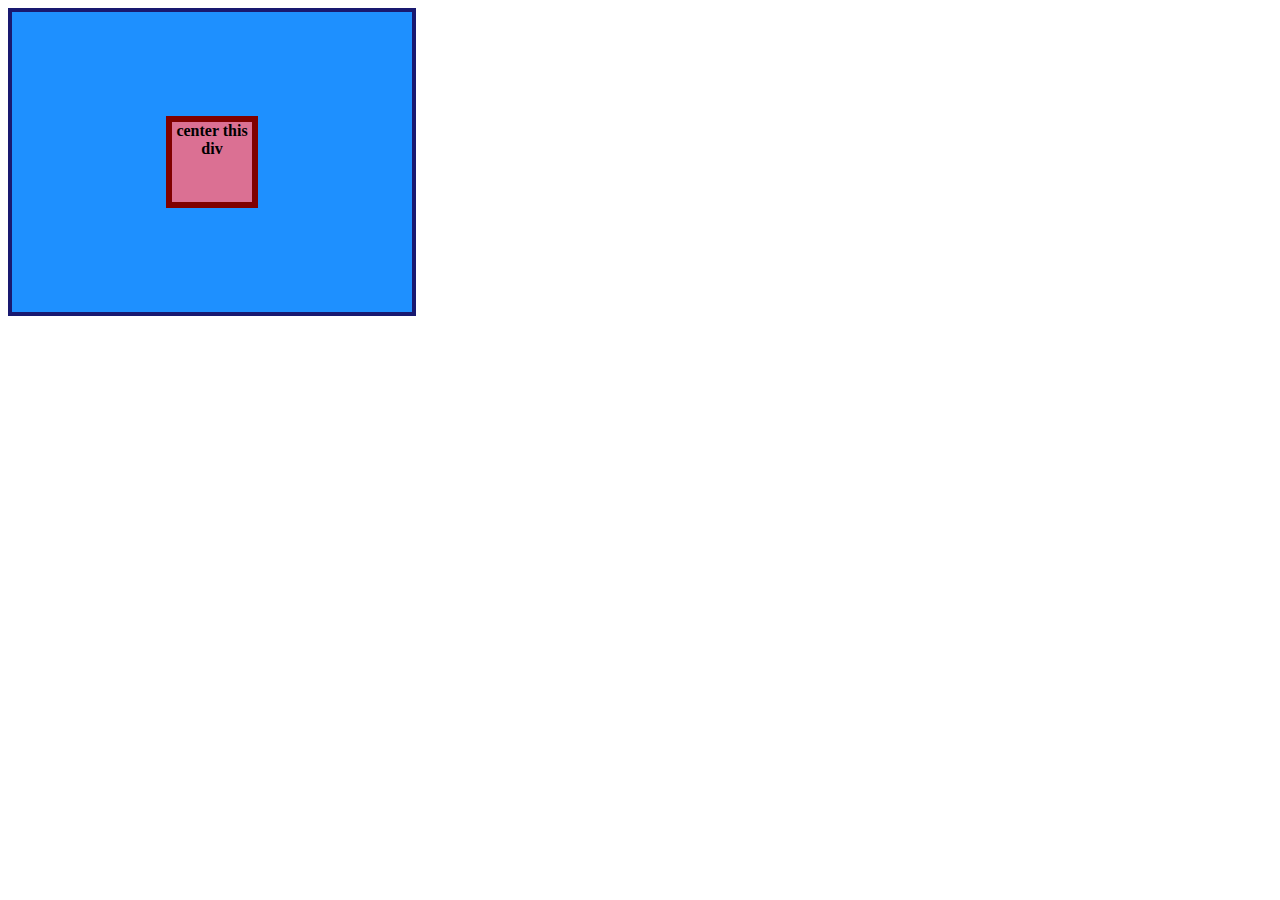
<file: flex/01-flex-center/index.html>
<!DOCTYPE html>
<html lang="en">
  <head>
    <meta charset="UTF-8">
    <meta http-equiv="X-UA-Compatible" content="IE=edge">
    <meta name="viewport" content="width=device-width, initial-scale=1.0">
    <title>CENTER THIS DIV</title>
    <link rel="stylesheet" href="style.css">
  </head>
  <body>
    <div class="container">
      <div class="box">center this div</div>
    </div>
  </body>
</html>
</file>
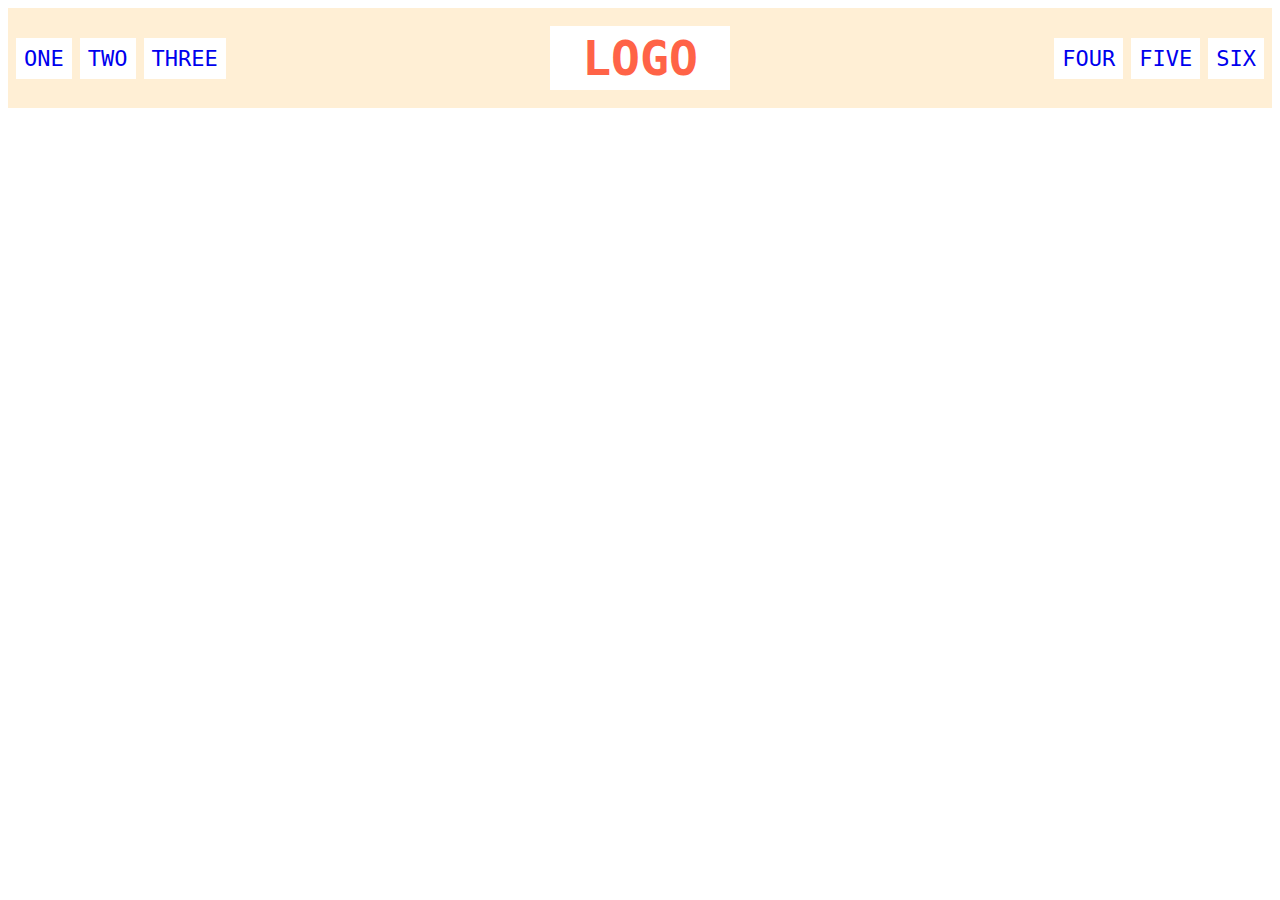
<file: flex/02-flex-header/index.html>
<!DOCTYPE html>
<html lang="en">
  <head>
    <meta charset="UTF-8">
    <meta http-equiv="X-UA-Compatible" content="IE=edge">
    <meta name="viewport" content="width=device-width, initial-scale=1.0">
    <title>Flex Header</title>
    <link rel="stylesheet" href="style.css">
  </head>
  <body>
    <div class="header">
      <div class="left-links">
        <ul>
          <li><a href="#">ONE</a></li>
          <li><a href="#">TWO</a></li>
          <li><a href="#">THREE</a></li>
        </ul>
      </div>
      <div class="logo">LOGO</div>
      <div class="right-links">
        <ul>
          <li><a href="#">FOUR</a></li>
          <li><a href="#">FIVE</a></li>
          <li><a href="#">SIX</a></li>
        </ul>
      </div>
    </div>
  </body>
</html>
</file>
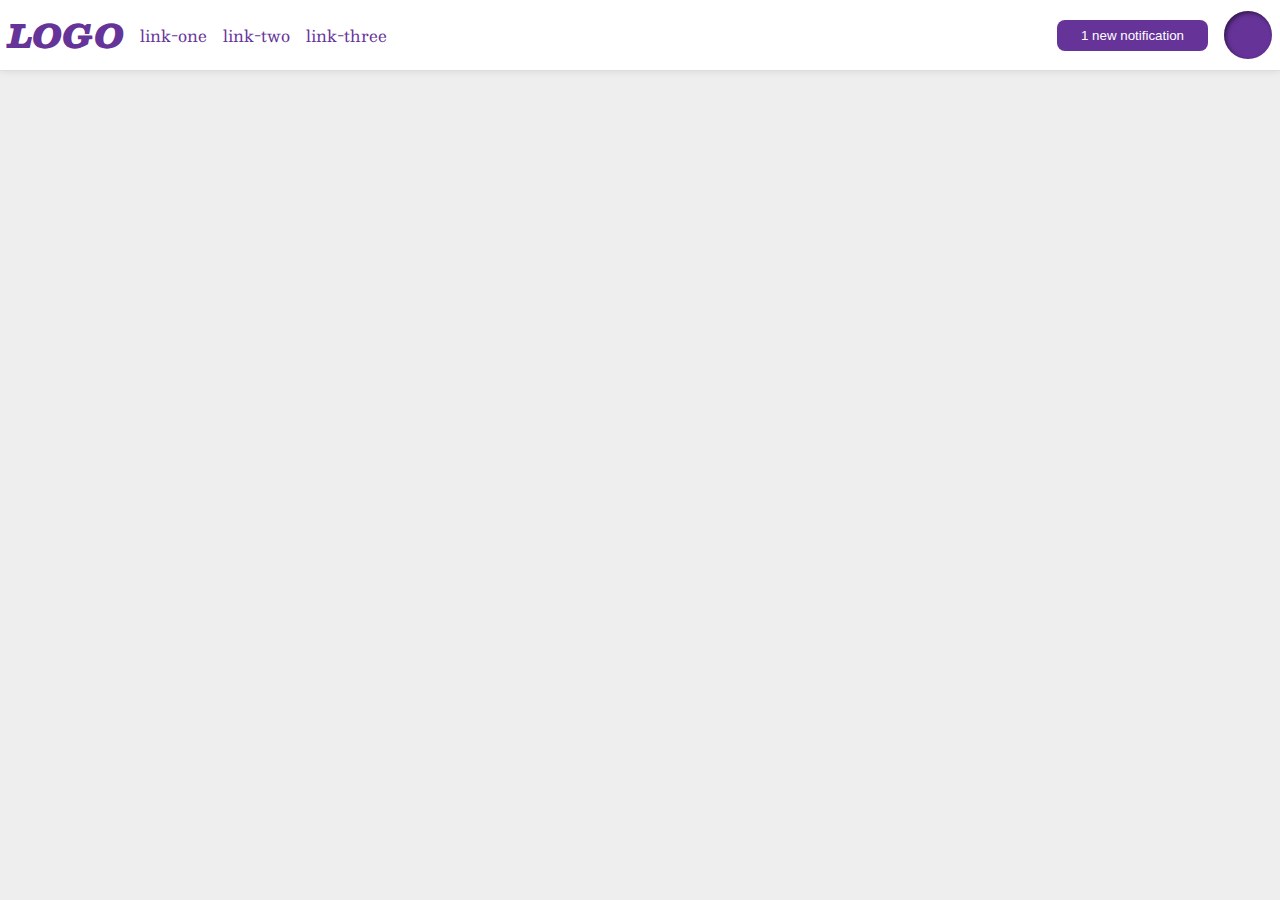
<file: flex/03-flex-header-2/index.html>
<!DOCTYPE html>
<html lang="en">
  <head>
    <meta charset="UTF-8">
    <meta http-equiv="X-UA-Compatible" content="IE=edge">
    <meta name="viewport" content="width=device-width, initial-scale=1.0">
    <title>Flex Header 2</title>
    <link rel="stylesheet" href="style.css">
  </head>
  <body>
    <div class="header">
      <div class="left">
        <div class="logo">
          LOGO
        </div>
        <ul class="links">
         <li><a href="google.com">link-one</a></li>
         <li><a href="google.com">link-two</a></li>
         <li><a href="google.com">link-three</a></li>
       </ul>
      </div>
      <div class="right">
        <button class="notifications">
          1 new notification
        </button>
        <div class="profile-image"></div>
      </div>
    </div>
  </body>
</html>
</file>
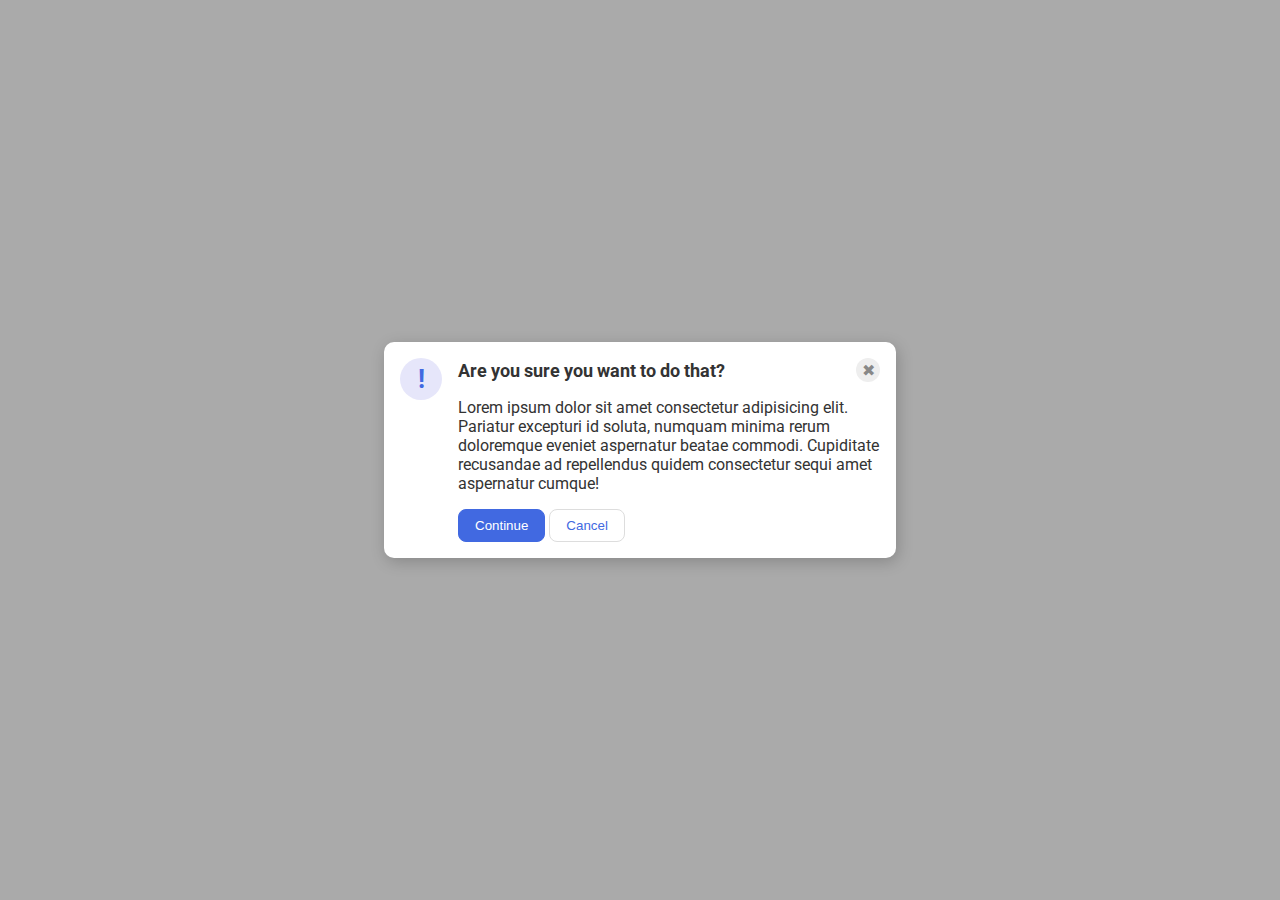
<file: flex/05-flex-modal/index.html>
<!DOCTYPE html>
<html lang="en">
  <head>
    <meta charset="UTF-8">
    <meta http-equiv="X-UA-Compatible" content="IE=edge">
    <meta name="viewport" content="width=device-width, initial-scale=1.0">
    <link rel="stylesheet" href="style.css">
    <title>Modal</title>
  </head>
  <body>
    <div class="modal">
      <div class="icon">!</div>
      <div class="container">
        <div class="header">Are you sure you want to do that?
          <div class="close-button">✖</div>
        </div>
        <div class="text">Lorem ipsum dolor sit amet consectetur adipisicing elit. Pariatur excepturi id soluta, numquam minima rerum doloremque eveniet aspernatur beatae commodi. Cupiditate recusandae ad repellendus quidem consectetur sequi amet aspernatur cumque!</div>
        <button class="continue">Continue</button>
        <button class="cancel">Cancel</button>
      </div>
    </div>
  </body>
</html>
</file>
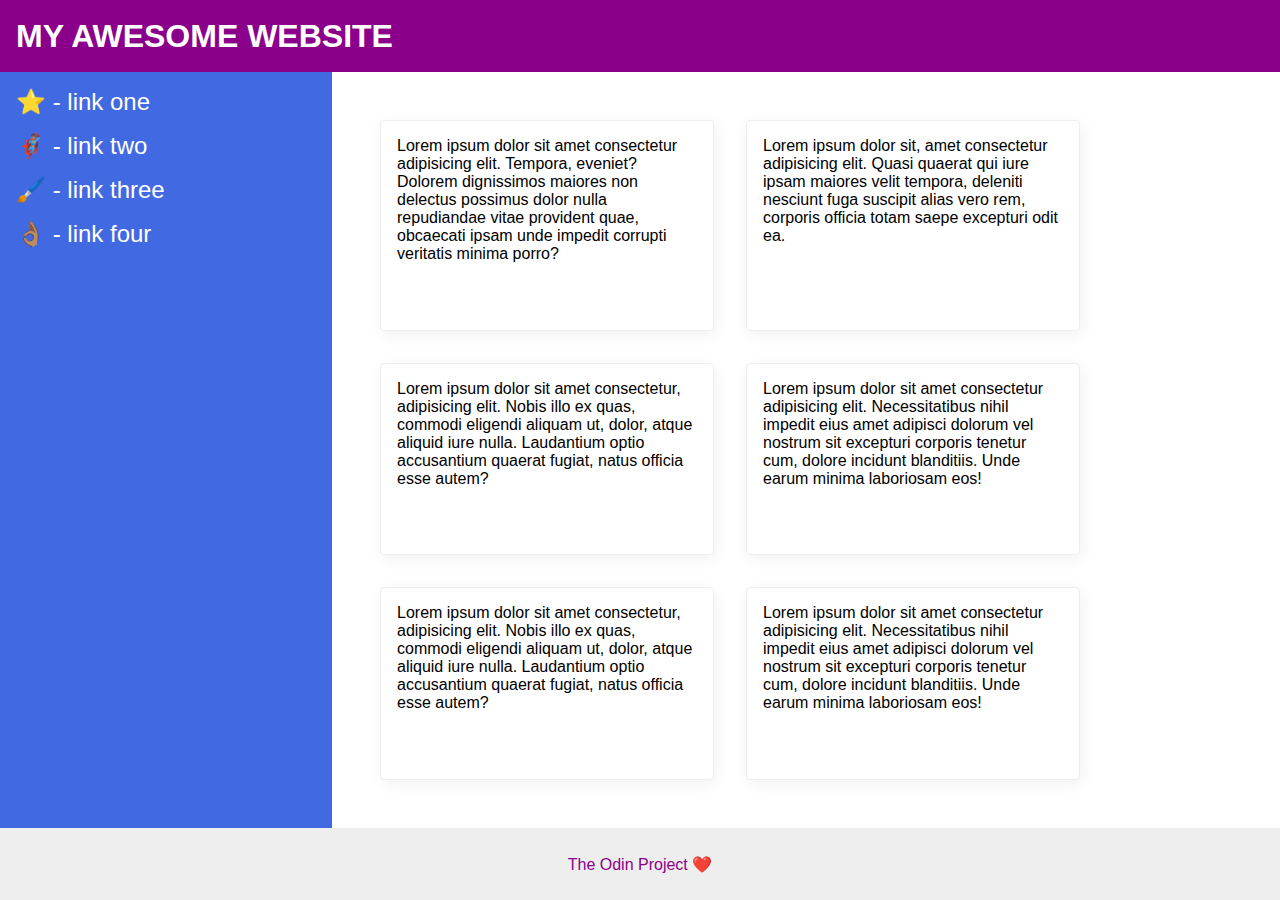
<file: flex/07-flex-layout-2/index.html>
<!DOCTYPE html>
<html lang="en">
  <head>
    <meta charset="UTF-8">
    <meta http-equiv="X-UA-Compatible" content="IE=edge">
    <meta name="viewport" content="width=device-width, initial-scale=1.0">
    <title>The Holy Grail</title>
    <link rel="stylesheet" href="style.css">
  </head>
  <body>
    <div class="header">
      MY AWESOME WEBSITE
    </div>
    <div class="body">
      <div class="sidebar">
        <ul>
          <li><a href="#">⭐ - link one</a></li>
          <li><a href="#">🦸🏽‍♂️ - link two</a></li>
          <li><a href="#">🖌️ - link three</a></li>
          <li><a href="#">👌🏽 - link four</a></li>
        </ul>
      </div>
      <div class="container">
        <div class="card">Lorem ipsum dolor sit amet consectetur adipisicing elit. Tempora, eveniet? Dolorem dignissimos maiores non delectus possimus dolor nulla repudiandae vitae provident quae, obcaecati ipsam unde impedit corrupti veritatis minima porro?</div>
        <div class="card">Lorem ipsum dolor sit, amet consectetur adipisicing elit. Quasi quaerat qui iure ipsam maiores velit tempora, deleniti nesciunt fuga suscipit alias vero rem, corporis officia totam saepe excepturi odit ea.</div>
        <div class="card">Lorem ipsum dolor sit amet consectetur, adipisicing elit. Nobis illo ex quas, commodi eligendi aliquam ut, dolor, atque aliquid iure nulla. Laudantium optio accusantium quaerat fugiat, natus officia esse autem?</div>
        <div class="card">Lorem ipsum dolor sit amet consectetur adipisicing elit. Necessitatibus nihil impedit eius amet adipisci dolorum vel nostrum sit excepturi corporis tenetur cum, dolore incidunt blanditiis. Unde earum minima laboriosam eos!</div>
        <div class="card">Lorem ipsum dolor sit amet consectetur, adipisicing elit. Nobis illo ex quas, commodi eligendi aliquam ut, dolor, atque aliquid iure nulla. Laudantium optio accusantium quaerat fugiat, natus officia esse autem?</div>
        <div class="card">Lorem ipsum dolor sit amet consectetur adipisicing elit. Necessitatibus nihil impedit eius amet adipisci dolorum vel nostrum sit excepturi corporis tenetur cum, dolore incidunt blanditiis. Unde earum minima laboriosam eos!</div>
      </div>
    </div>
    <div class="footer">
      The Odin Project ❤️
    </div>
  </body>
</html>
</file>
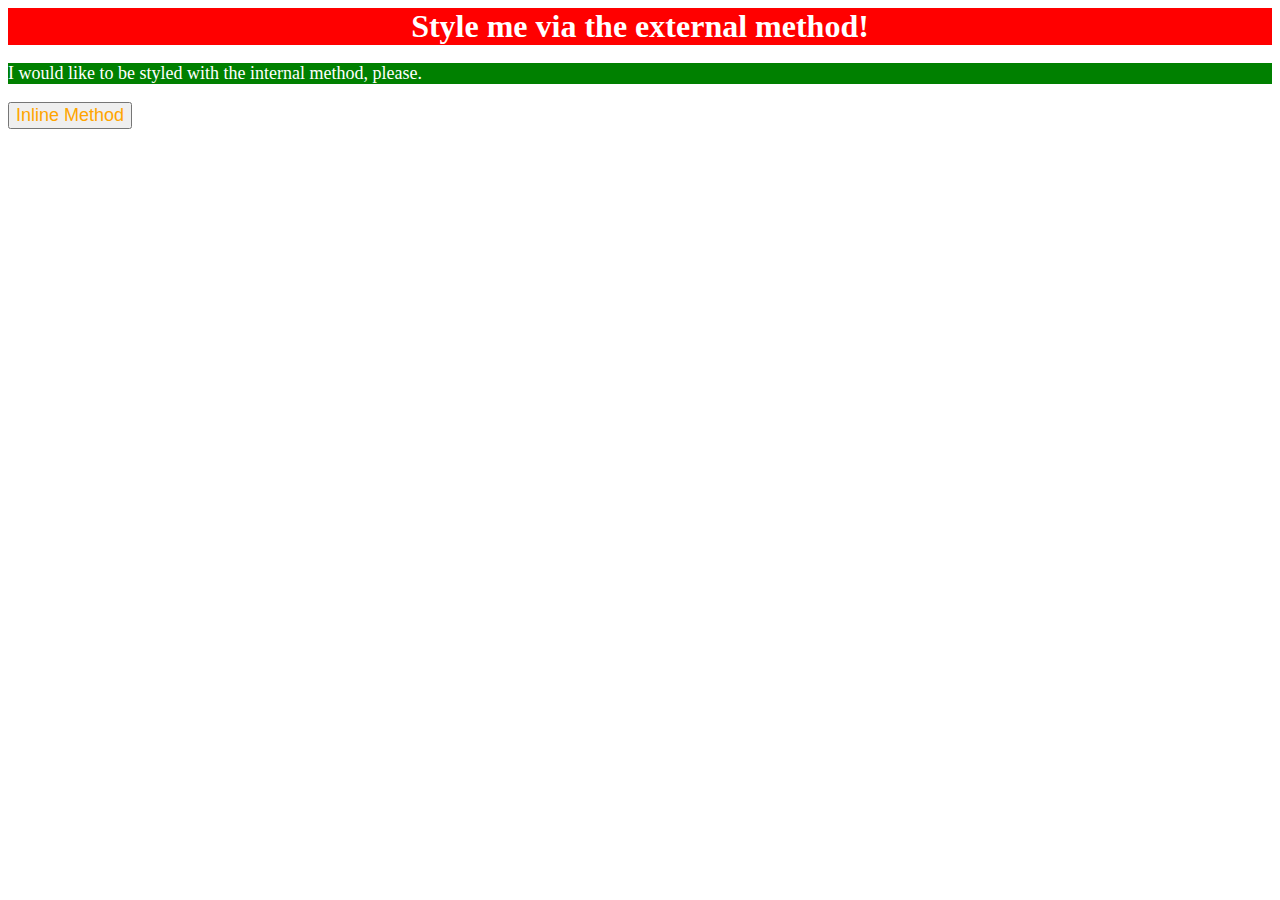
<file: foundations/01-css-methods/index.html>
<!DOCTYPE html>
<html lang="en">
  <head>
    <meta charset="UTF-8">
    <meta http-equiv="X-UA-Compatible" content="IE=edge">
    <meta name="viewport" content="width=device-width, initial-scale=1.0">
    <link rel="stylesheet" href="styles.css">
    <title>Methods for Adding CSS</title>
    <style>
      p {
        background-color: green;
        color: white;
        font-size: 18px;
      }
    </style>
  </head>
  <body>
    <div>Style me via the external method!</div>
    <p>I would like to be styled with the internal method, please.</p>
    <button style="color: orange; font-size: 18px;">Inline Method</button>
  </body>
</html>
</file>
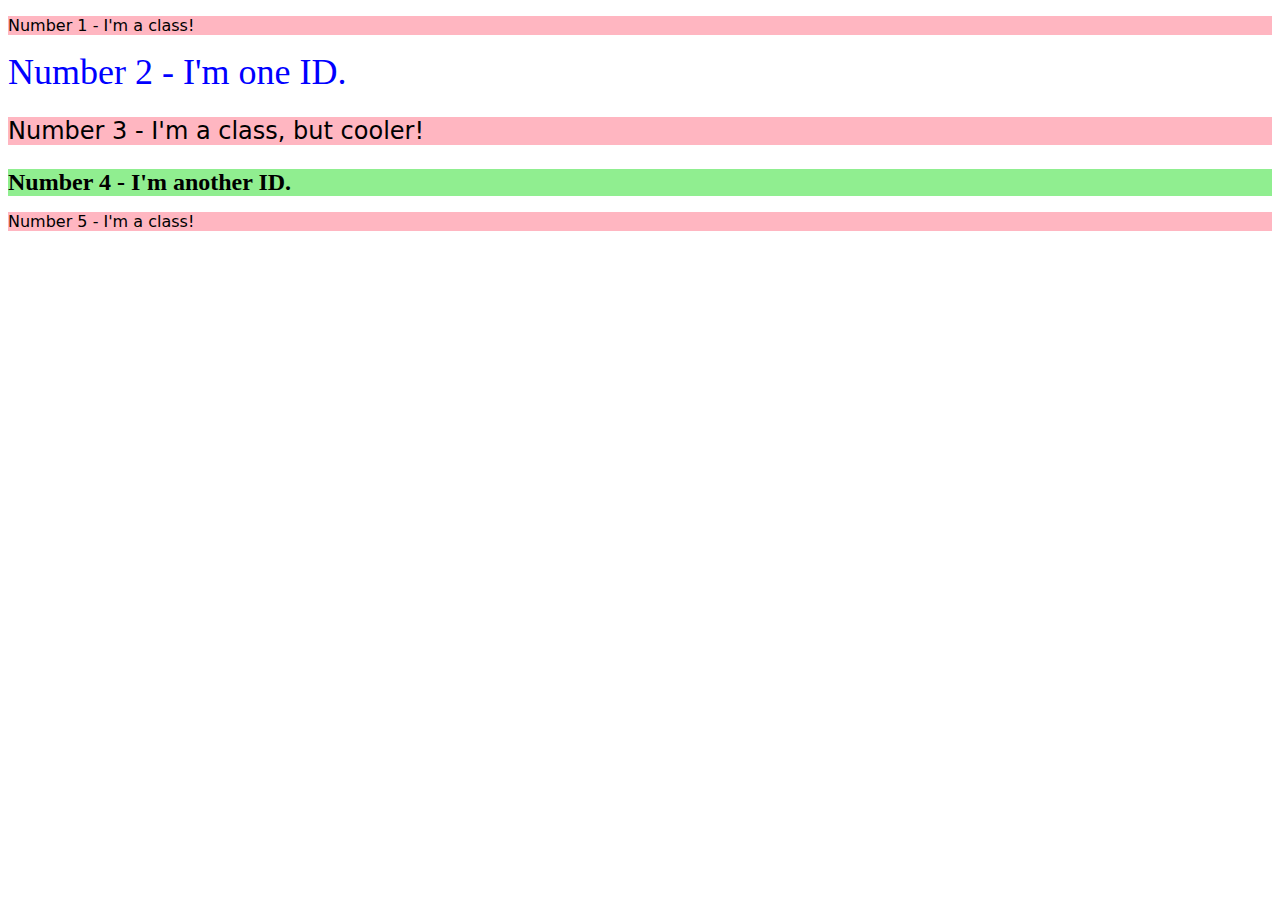
<file: foundations/02-class-id-selectors/index.html>
<!DOCTYPE html>
<html lang="en">
  <head>
    <meta charset="UTF-8">
    <meta http-equiv="X-UA-Compatible" content="IE=edge">
    <meta name="viewport" content="width=device-width, initial-scale=1.0">
    <title>Class and ID Selectors</title>
    <link rel="stylesheet" href="style.css">
  </head>
  <body>
    <p class="odd">Number 1 - I'm a class!</p>
    <div id="two">Number 2 - I'm one ID.</div>
    <p class="odd oddly-cool">Number 3 - I'm a class, but cooler!</p>
    <div id="four">Number 4 - I'm another ID.</div>
    <p class="odd">Number 5 - I'm a class!</p>
  </body>
</html>
</file>
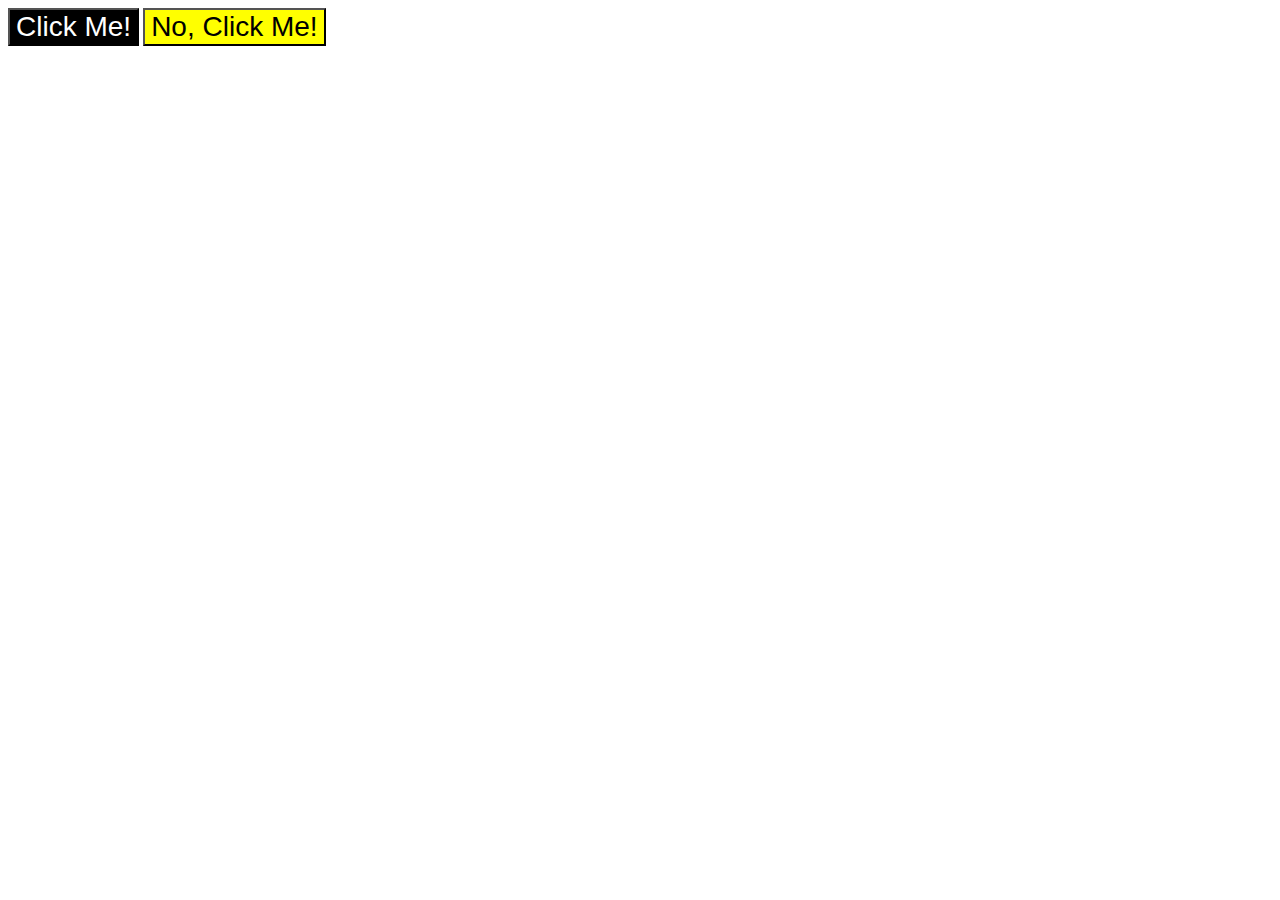
<file: foundations/03-grouping-selectors/index.html>
<!DOCTYPE html>
<html lang="en">
  <head>
    <meta charset="UTF-8">
    <meta http-equiv="X-UA-Compatible" content="IE=edge">
    <meta name="viewport" content="width=device-width, initial-scale=1.0">
    <title>Grouping Selectors</title>
    <link rel="stylesheet" href="style.css">
  </head>
  <body>
    <button class="first">Click Me!</button>
    <button class="second">No, Click Me!</button>
  </body>
</html>
</file>
<file: flex/01-flex-center/style.css>
.container {
  background: dodgerblue;
  border: 4px solid midnightblue;
  width: 400px;
  height: 300px;
  display: flex;
  align-items: center;
  justify-content: center;
}

.box {
  background: palevioletred;
  font-weight: bold;
  text-align: center;
  border: 6px solid maroon;
  width: 80px;
  height: 80px;
}
</file>
<file: flex/02-flex-header/style.css>
.header  {
  font-family: monospace;
  background: papayawhip;
  padding: 8px;
  display: flex;
  align-items: center;
  justify-content: space-between;
  
}

.logo {
  font-size: 48px;
  font-weight: 900;
  color: tomato;
  background: white;
  padding: 4px 32px;
  margin: 10px;
  display: flex;
  align-items: center;
  justify-content: center;
}

ul {
  /* this removes the dots on the list items*/
  list-style-type: none;
  display: flex;
  margin: 0;
  padding: 0;
  gap: 8px;
}

a {
  font-size: 22px;
  background: white;
  padding: 8px;
  /* this removes the line under the links */
  text-decoration: none;
  display: flex;
  flex-direction: row;
  align-items: center;
}

ul.left-links{
  display: ;
}
</file>
<file: flex/03-flex-header-2/style.css>
/* this is some magical font-importing.  
you'll learn about it later. */
@import url('https://fonts.googleapis.com/css2?family=Besley:ital,wght@0,400;1,900&display=swap');

body {
  margin: 0;
  background: #eee;
  font-family: Besley, serif;
}

.header {
  background: white;
  border-bottom: 1px solid #ddd;
  box-shadow: 0 0 8px rgba(0,0,0,.1);
  display: flex;
  justify-content: space-between;
  padding: 8px;
}

.profile-image {
  background: rebeccapurple;
  box-shadow: inset 2px 2px 4px rgba(0,0,0,.5);
  border-radius: 50%;
  width: 48px;
  height: 48px;
}

.logo {
  color: rebeccapurple;
  font-size: 32px;
  font-weight: 900;
  font-style: italic;
}

button {
  border: none;
  border-radius: 8px;
  background: rebeccapurple;
  color: white;
  padding: 8px 24px;
}

a {
  /* this removes the line under our links */
  text-decoration: none;
  color: rebeccapurple;
  display: flex;
}

ul {
  list-style-type: none;
  display: flex;
  margin: 0;
  padding: 0;
  gap: 16px;
}

.left,
.right{
  display: flex;
  align-items: center;
  gap: 16px;
}
</file>
<file: flex/05-flex-modal/style.css>
@import url('https://fonts.googleapis.com/css2?family=Roboto:wght@400;700&display=swap');

html, body {
  height: 100%;
}

body {
  font-family: Roboto, sans-serif;
  margin: 0;
  background: #aaa;
  color: #333;
  /* I'll give you this one for free lol */
  display: flex;
  align-items: center;
  justify-content: center;
}

.modal {
  background: white;
  width: 480px;
  border-radius: 10px;
  box-shadow: 2px 4px 16px rgba(0,0,0,.2);
  display: flex;
  gap: 16px;
  padding: 16px;
}

.icon {
  color: royalblue;
  font-size: 26px;
  font-weight: 700;
  background: lavender;
  width: 42px;
  height: 42px;
  border-radius: 50%;
  display: flex;
  align-items: center;
  justify-content: center;
  flex-shrink: 0;
}

.close-button {
  background: #eee;
  border-radius: 50%;
  color: #888;
  font-weight: 400;
  font-size: 16px;
  height: 24px;
  width: 24px;
  display: flex;
  align-items: center;
  justify-content: center;
}

button {
  padding: 8px 16px;
  border-radius: 8px;
}

button.continue {
  background: royalblue;
  border: 1px solid royalblue;
  color: white;
}

button.cancel {
  background: white;
  border: 1px solid #ddd;
  color: royalblue;
}

.header{
  display: flex;
  align-items: center;
  justify-content: space-between;
  font-size: 18px;
  font-weight: bold;
  margin-bottom: 16px;
}

.text{
  margin-bottom: 16px;
}
</file>
<file: flex/07-flex-layout-2/style.css>
body {
  font-family: -apple-system, BlinkMacSystemFont, 'Segoe UI', Roboto, Oxygen, Ubuntu, Cantarell, 'Open Sans', 'Helvetica Neue', sans-serif;
  margin: 0;
  min-height: 100vh;
  display: flex;
  flex-direction: column;
}

.header {
  height: 72px;
  background: darkmagenta;
  color: white;
  font-size: 32px;
  font-weight: 900;
  display: flex;
  align-items: center;
  padding: 0 16px;
}

.footer {
  height: 72px;
  background: #eee;
  color: darkmagenta;
  display: flex;
  align-items: center;
  justify-content: center;
}

.sidebar {
  width: 300px;
  background: royalblue;
  padding: 16px;
  flex-shrink: 0;
}

.card {
  border: 1px solid #eee;
  box-shadow: 2px 4px 16px rgba(0,0,0,.06);
  border-radius: 4px;
}

a {
  color: white;
  text-decoration: none;
  font-size: 24px;
}

.body {
  flex: 1;
  display: flex;
}

ul {
  list-style-type: none;
  margin: 0;
  padding: 0;
}

li {
  margin-bottom: 16px;
}

.container {
  padding: 32px;
  display: flex;
  flex-wrap: wrap;
}

.card {
  padding: 16px;
  margin: 16px;
  width: 300px;
}
</file>
<file: foundations/01-css-methods/styles.css>
/* styles.css */

div {
    background-color: red;
    color: white;
    font-size: 32px;
    text-align: center;
    font-weight: bold;
}
</file>
<file: foundations/02-class-id-selectors/style.css>
.odd{
    background-color: #ffb6c1;
    font-family: Verdana, "DejaVu Sans", sans-serif;
}

.oddly-cool{
    font-size: 24px;
}

#two{
    color: #0000FF;
    font-size: 36px;
}

#four{
    background-color: #90EE90;
    font-size: 24px;
    font-weight: 700;
}
</file>
<file: foundations/03-grouping-selectors/style.css>
.first,
.second{
    font-size: 28px;
    font-family: Helvetica, "Times New Roman", sans-serif;
}

.first{
    color: white;
    background-color: black;
}

.second{
    background-color: yellow;
}
</file>
